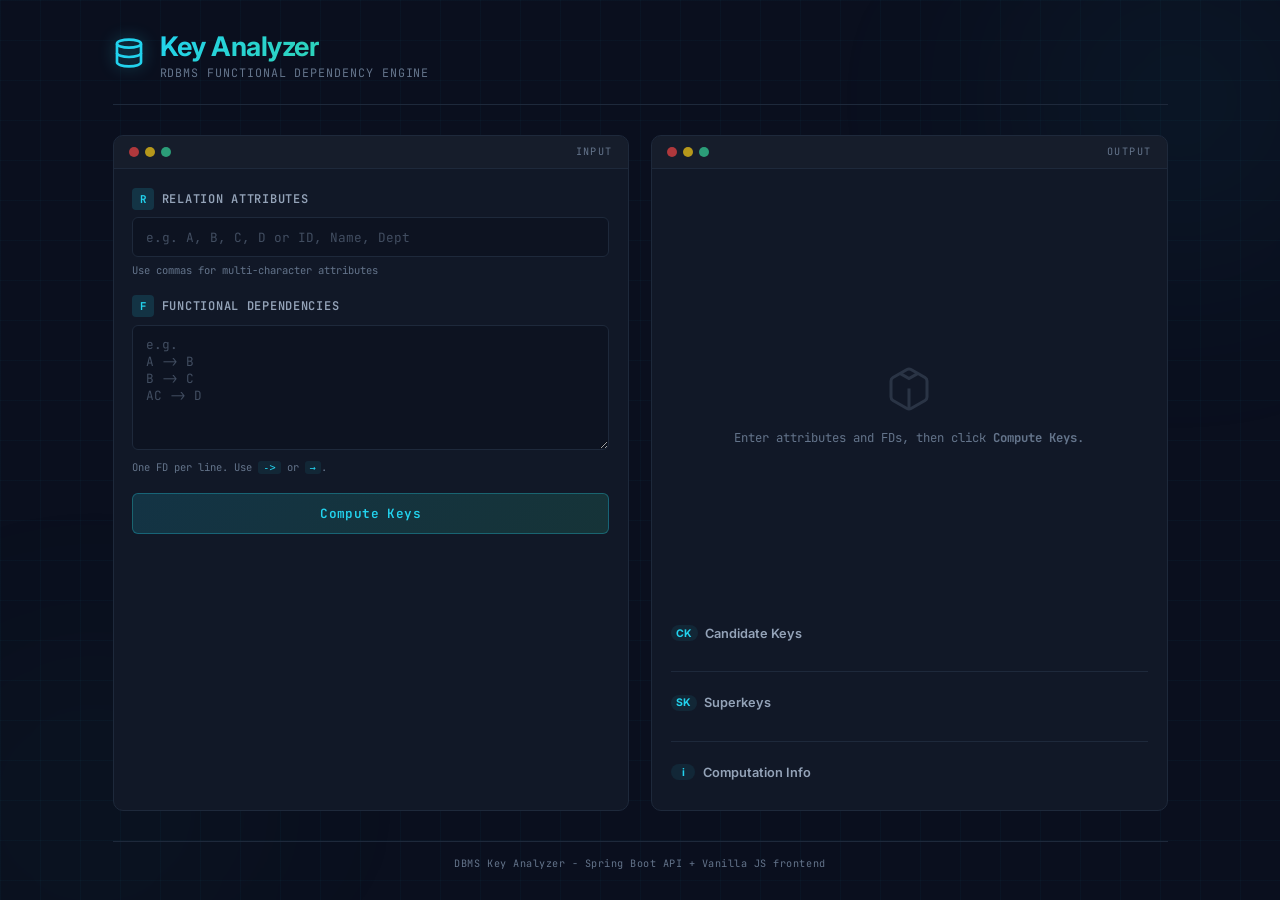
<file: frontend/index.html>
<!DOCTYPE html>
<html lang="en">
<head>
    <meta charset="UTF-8">
    <meta name="viewport" content="width=device-width, initial-scale=1.0">
    <title>DBMS Key Analyzer - Candidate Keys and Superkeys</title>
    <meta
        name="description"
        content="Analyze relational schemas and functional dependencies to compute candidate keys and superkeys."
    >
    <link rel="preconnect" href="https://fonts.googleapis.com">
    <link href="https://fonts.googleapis.com/css2?family=JetBrains+Mono:wght@400;500;600;700&family=Inter:wght@400;500;600;700&display=swap" rel="stylesheet">
    <link rel="stylesheet" href="css/style.css">
</head>
<body>
    <div class="bg-grid"></div>
    <div class="glow-orb glow-orb-1"></div>
    <div class="glow-orb glow-orb-2"></div>

    <div class="app-container">
        <header class="app-header">
            <div class="header-icon">
                <svg width="32" height="32" viewBox="0 0 24 24" fill="none" stroke="currentColor" stroke-width="2">
                    <ellipse cx="12" cy="5" rx="9" ry="3"/>
                    <path d="M3 5v14c0 1.66 4 3 9 3s9-1.34 9-3V5"/>
                    <path d="M3 12c0 1.66 4 3 9 3s9-1.34 9-3"/>
                </svg>
            </div>
            <div>
                <h1>Key Analyzer</h1>
                <p class="header-sub">RDBMS functional dependency engine</p>
            </div>
        </header>

        <main class="main-grid">
            <section class="panel input-panel">
                <div class="panel-header">
                    <span class="panel-dot"></span>
                    <span class="panel-dot"></span>
                    <span class="panel-dot"></span>
                    <span class="panel-title">Input</span>
                </div>
                <div class="panel-body">
                    <div class="form-group">
                        <label for="attributes-input">
                            <span class="label-icon">R</span> Relation Attributes
                        </label>
                        <input
                            type="text"
                            id="attributes-input"
                            placeholder="e.g. A, B, C, D or ID, Name, Dept"
                            spellcheck="false"
                            autocomplete="off"
                        >
                        <span class="input-hint">Use commas for multi-character attributes</span>
                    </div>

                    <div class="form-group">
                        <label for="fds-input">
                            <span class="label-icon">F</span> Functional Dependencies
                        </label>
                        <textarea
                            id="fds-input"
                            rows="6"
                            placeholder="e.g.&#10;A -> B&#10;B -> C&#10;AC -> D"
                            spellcheck="false"
                        ></textarea>
                        <span class="input-hint">One FD per line. Use <code>-></code> or <code>&rarr;</code>.</span>
                    </div>

                    <button id="compute-btn" type="button">
                        <span class="btn-text">Compute Keys</span>
                        <span class="btn-loader" hidden>
                            <span class="spinner"></span> Analyzing...
                        </span>
                    </button>

                    <div id="error-msg" class="error-msg" hidden></div>
                </div>
            </section>

            <section class="panel output-panel">
                <div class="panel-header">
                    <span class="panel-dot"></span>
                    <span class="panel-dot"></span>
                    <span class="panel-dot"></span>
                    <span class="panel-title">Output</span>
                </div>
                <div class="panel-body">
                    <div id="output-placeholder" class="output-placeholder">
                        <svg width="48" height="48" viewBox="0 0 24 24" fill="none" stroke="currentColor" stroke-width="1.5" opacity="0.3">
                            <path d="M21 16V8a2 2 0 00-1-1.73l-7-4a2 2 0 00-2 0l-7 4A2 2 0 003 8v8a2 2 0 001 1.73l7 4a2 2 0 002 0l7-4A2 2 0 0021 16z"/>
                            <polyline points="7.5 4.21 12 6.81 16.5 4.21"/>
                            <line x1="12" y1="22.08" x2="12" y2="11.73"/>
                        </svg>
                        <p>Enter attributes and FDs, then click <strong>Compute Keys</strong>.</p>
                    </div>

                    <div id="results-container" class="results-container" hidden>
                        <div class="result-section">
                            <h2 class="result-title">
                                <span class="result-icon">CK</span> Candidate Keys
                            </h2>
                            <div id="candidate-keys" class="keys-grid"></div>
                        </div>

                        <div class="result-section">
                            <h2 class="result-title">
                                <span class="result-icon">SK</span> Superkeys
                            </h2>
                            <div id="superkeys" class="keys-grid"></div>
                        </div>

                        <div class="result-section info-section">
                            <h2 class="result-title">
                                <span class="result-icon">i</span> Computation Info
                            </h2>
                            <div id="info-panel" class="info-grid"></div>
                        </div>
                    </div>
                </div>
            </section>
        </main>

        <footer class="app-footer">
            <span>DBMS Key Analyzer - Spring Boot API + Vanilla JS frontend</span>
        </footer>
    </div>

    <script src="js/app.js"></script>
</body>
</html>
</file>
<file: frontend/css/style.css>
/* DBMS Key Analyzer */

*,
*::before,
*::after {
    margin: 0;
    padding: 0;
    box-sizing: border-box;
}

:root {
    --bg-primary: #0a0f1e;
    --bg-secondary: #0f172a;
    --bg-panel: #111827;
    --bg-input: #0d1321;
    --border: #1e293b;
    --text-primary: #e2e8f0;
    --text-secondary: #94a3b8;
    --text-muted: #64748b;
    --accent-cyan: #22d3ee;
    --accent-green: #34d399;
    --accent-purple: #a78bfa;
    --accent-yellow: #facc15;
    --glow-cyan: rgba(34, 211, 238, 0.15);
    --font-mono: "JetBrains Mono", "Fira Code", "Cascadia Code", monospace;
    --font-sans: "Inter", -apple-system, BlinkMacSystemFont, sans-serif;
    --radius: 10px;
    --radius-sm: 6px;
    --transition: 0.25s cubic-bezier(0.4, 0, 0.2, 1);
}

html {
    font-size: 15px;
    scroll-behavior: smooth;
}

body {
    min-height: 100vh;
    overflow-x: hidden;
    position: relative;
    font-family: var(--font-mono);
    background: var(--bg-primary);
    color: var(--text-primary);
}

.bg-grid {
    position: fixed;
    inset: 0;
    z-index: 0;
    pointer-events: none;
    background-image:
        linear-gradient(rgba(34, 211, 238, 0.03) 1px, transparent 1px),
        linear-gradient(90deg, rgba(34, 211, 238, 0.03) 1px, transparent 1px);
    background-size: 40px 40px;
}

.glow-orb {
    position: fixed;
    z-index: 0;
    pointer-events: none;
    border-radius: 50%;
    filter: blur(120px);
    animation: orbFloat 12s ease-in-out infinite alternate;
}

.glow-orb-1 {
    top: -100px;
    right: -100px;
    width: 400px;
    height: 400px;
    background: radial-gradient(circle, rgba(34, 211, 238, 0.1), transparent 70%);
}

.glow-orb-2 {
    bottom: -80px;
    left: -80px;
    width: 350px;
    height: 350px;
    background: radial-gradient(circle, rgba(52, 211, 153, 0.08), transparent 70%);
    animation-delay: -6s;
}

@keyframes orbFloat {
    to {
        transform: translate(30px, 20px) scale(1.1);
    }
}

.app-container {
    position: relative;
    z-index: 1;
    display: flex;
    flex-direction: column;
    min-height: 100vh;
    max-width: 1100px;
    margin: 0 auto;
    padding: 2rem 1.5rem;
}

.app-header {
    display: flex;
    align-items: center;
    gap: 1rem;
    margin-bottom: 2rem;
    padding-bottom: 1.5rem;
    border-bottom: 1px solid var(--border);
}

.header-icon {
    flex-shrink: 0;
    color: var(--accent-cyan);
    filter: drop-shadow(0 0 8px rgba(34, 211, 238, 0.4));
}

.app-header h1 {
    font-family: var(--font-sans);
    font-size: 1.8rem;
    font-weight: 700;
    letter-spacing: -0.02em;
    background: linear-gradient(135deg, var(--accent-cyan), var(--accent-green));
    -webkit-background-clip: text;
    -webkit-text-fill-color: transparent;
    background-clip: text;
}

.header-sub {
    margin-top: 2px;
    font-size: 0.78rem;
    letter-spacing: 0.08em;
    text-transform: uppercase;
    color: var(--text-muted);
}

.main-grid {
    display: grid;
    grid-template-columns: 1fr 1fr;
    gap: 1.5rem;
    flex: 1;
}

.panel {
    display: flex;
    flex-direction: column;
    overflow: hidden;
    border: 1px solid var(--border);
    border-radius: var(--radius);
    background: var(--bg-panel);
}

.panel-header {
    display: flex;
    align-items: center;
    gap: 6px;
    padding: 0.65rem 1rem;
    border-bottom: 1px solid var(--border);
    background: rgba(255, 255, 255, 0.02);
}

.panel-dot {
    width: 10px;
    height: 10px;
    border-radius: 50%;
    background: var(--text-muted);
    opacity: 0.4;
}

.panel-dot:nth-child(1) {
    background: #ef4444;
    opacity: 0.7;
}

.panel-dot:nth-child(2) {
    background: #facc15;
    opacity: 0.7;
}

.panel-dot:nth-child(3) {
    background: #34d399;
    opacity: 0.7;
}

.panel-title {
    margin-left: auto;
    font-size: 0.68rem;
    letter-spacing: 0.14em;
    text-transform: uppercase;
    color: var(--text-muted);
}

.panel-body {
    display: flex;
    flex: 1;
    flex-direction: column;
    padding: 1.25rem;
}

.form-group {
    margin-bottom: 1.25rem;
}

.form-group label {
    display: flex;
    align-items: center;
    gap: 0.5rem;
    margin-bottom: 0.5rem;
    font-size: 0.8rem;
    font-weight: 600;
    letter-spacing: 0.06em;
    text-transform: uppercase;
    color: var(--text-secondary);
}

.label-icon {
    display: inline-flex;
    align-items: center;
    justify-content: center;
    width: 22px;
    height: 22px;
    border-radius: 4px;
    background: var(--glow-cyan);
    color: var(--accent-cyan);
    font-size: 0.72rem;
    font-weight: 700;
}

input[type="text"],
textarea {
    width: 100%;
    resize: vertical;
    border: 1px solid var(--border);
    border-radius: var(--radius-sm);
    outline: none;
    background: var(--bg-input);
    color: var(--text-primary);
    font-family: var(--font-mono);
    font-size: 0.85rem;
    padding: 0.7rem 0.85rem;
    transition: border-color var(--transition), box-shadow var(--transition);
}

input[type="text"]:focus,
textarea:focus {
    border-color: var(--accent-cyan);
    box-shadow: 0 0 0 3px var(--glow-cyan);
}

input::placeholder,
textarea::placeholder {
    color: var(--text-muted);
    opacity: 0.6;
}

.input-hint {
    display: block;
    margin-top: 0.35rem;
    font-size: 0.7rem;
    color: var(--text-muted);
}

.input-hint code {
    padding: 1px 5px;
    border-radius: 3px;
    background: rgba(34, 211, 238, 0.08);
    color: var(--accent-cyan);
    font-size: 0.68rem;
}

#compute-btn {
    width: 100%;
    overflow: hidden;
    position: relative;
    cursor: pointer;
    border: 1px solid rgba(34, 211, 238, 0.3);
    border-radius: var(--radius-sm);
    background: linear-gradient(135deg, rgba(34, 211, 238, 0.15), rgba(52, 211, 153, 0.15));
    color: var(--accent-cyan);
    font-family: var(--font-mono);
    font-size: 0.85rem;
    font-weight: 600;
    letter-spacing: 0.03em;
    padding: 0.75rem 1.5rem;
    transition: var(--transition);
}

#compute-btn:hover {
    transform: translateY(-1px);
    border-color: var(--accent-cyan);
    background: linear-gradient(135deg, rgba(34, 211, 238, 0.25), rgba(52, 211, 153, 0.25));
    box-shadow: 0 0 20px var(--glow-cyan);
}

#compute-btn:active {
    transform: translateY(0);
}

#compute-btn:disabled {
    cursor: not-allowed;
    opacity: 0.5;
    transform: none;
}

.btn-loader {
    display: inline-flex;
    align-items: center;
    gap: 0.5rem;
}

.btn-text[hidden],
.btn-loader[hidden] {
    display: none;
}

.spinner {
    display: inline-block;
    width: 14px;
    height: 14px;
    border: 2px solid rgba(34, 211, 238, 0.3);
    border-top-color: var(--accent-cyan);
    border-radius: 50%;
    animation: spin 0.7s linear infinite;
}

@keyframes spin {
    to {
        transform: rotate(360deg);
    }
}

.error-msg {
    margin-top: 0.75rem;
    padding: 0.6rem 0.85rem;
    border: 1px solid rgba(239, 68, 68, 0.3);
    border-radius: var(--radius-sm);
    background: rgba(239, 68, 68, 0.1);
    color: #fca5a5;
    font-size: 0.78rem;
    line-height: 1.5;
}

.output-placeholder {
    display: flex;
    flex: 1;
    flex-direction: column;
    align-items: center;
    justify-content: center;
    gap: 1rem;
    padding: 2rem 0;
    text-align: center;
    color: var(--text-muted);
    font-size: 0.82rem;
    line-height: 1.6;
}

.results-container {
    display: flex;
    flex-direction: column;
    gap: 1.5rem;
    animation: fadeInUp 0.4s ease-out;
}

@keyframes fadeInUp {
    from {
        opacity: 0;
        transform: translateY(12px);
    }

    to {
        opacity: 1;
        transform: translateY(0);
    }
}

.result-section {
    padding-bottom: 1.25rem;
    border-bottom: 1px solid var(--border);
}

.result-section:last-child {
    padding-bottom: 0;
    border-bottom: none;
}

.result-title {
    display: flex;
    align-items: center;
    gap: 0.5rem;
    margin-bottom: 0.75rem;
    font-family: var(--font-sans);
    font-size: 0.85rem;
    font-weight: 600;
    color: var(--text-secondary);
}

.result-icon {
    display: inline-flex;
    align-items: center;
    justify-content: center;
    min-width: 1.6rem;
    padding: 0.1rem 0.35rem;
    border-radius: 999px;
    background: rgba(34, 211, 238, 0.08);
    color: var(--accent-cyan);
    font-size: 0.7rem;
    font-weight: 700;
}

.keys-grid {
    display: flex;
    flex-wrap: wrap;
    gap: 0.5rem;
}

.key-badge {
    display: inline-flex;
    align-items: center;
    gap: 0.15rem;
    padding: 0.35rem 0.65rem;
    border-radius: 20px;
    font-size: 0.78rem;
    font-weight: 600;
    letter-spacing: 0.04em;
    animation: popIn 0.3s ease-out backwards;
}

.key-badge.candidate {
    border: 1px solid rgba(34, 211, 238, 0.35);
    background: linear-gradient(135deg, rgba(34, 211, 238, 0.15), rgba(34, 211, 238, 0.05));
    color: var(--accent-cyan);
    box-shadow: 0 0 12px rgba(34, 211, 238, 0.1);
}

.key-badge.superkey {
    border: 1px solid rgba(167, 139, 250, 0.25);
    background: rgba(167, 139, 250, 0.08);
    color: var(--accent-purple);
}

.key-badge .brace {
    opacity: 0.5;
}

@keyframes popIn {
    from {
        opacity: 0;
        transform: scale(0.8);
    }

    to {
        opacity: 1;
        transform: scale(1);
    }
}

.superkey-message,
.empty-state {
    padding: 0.55rem 0.85rem;
    border-radius: var(--radius-sm);
    font-size: 0.8rem;
    line-height: 1.5;
}

.superkey-message {
    border: 1px solid rgba(250, 204, 21, 0.2);
    background: rgba(250, 204, 21, 0.08);
    color: var(--accent-yellow);
}

.empty-state {
    border: 1px dashed var(--border);
    color: var(--text-muted);
}

.info-grid {
    display: grid;
    grid-template-columns: repeat(3, minmax(0, 1fr));
    gap: 0.6rem;
}

.info-item {
    padding: 0.55rem 0.75rem;
    border: 1px solid var(--border);
    border-radius: var(--radius-sm);
    background: rgba(255, 255, 255, 0.02);
}

.info-label {
    margin-bottom: 0.2rem;
    font-size: 0.62rem;
    letter-spacing: 0.1em;
    text-transform: uppercase;
    color: var(--text-muted);
}

.info-value {
    font-size: 0.82rem;
    font-weight: 600;
    color: var(--accent-green);
}

.app-footer {
    margin-top: 2rem;
    padding-top: 1rem;
    border-top: 1px solid var(--border);
    text-align: center;
    color: var(--text-muted);
    font-size: 0.68rem;
    letter-spacing: 0.05em;
}

::-webkit-scrollbar {
    width: 6px;
}

::-webkit-scrollbar-track {
    background: var(--bg-primary);
}

::-webkit-scrollbar-thumb {
    border-radius: 3px;
    background: var(--border);
}

::-webkit-scrollbar-thumb:hover {
    background: var(--text-muted);
}

@media (max-width: 768px) {
    .main-grid {
        grid-template-columns: 1fr;
    }

    .info-grid {
        grid-template-columns: 1fr;
    }
}
</file>
